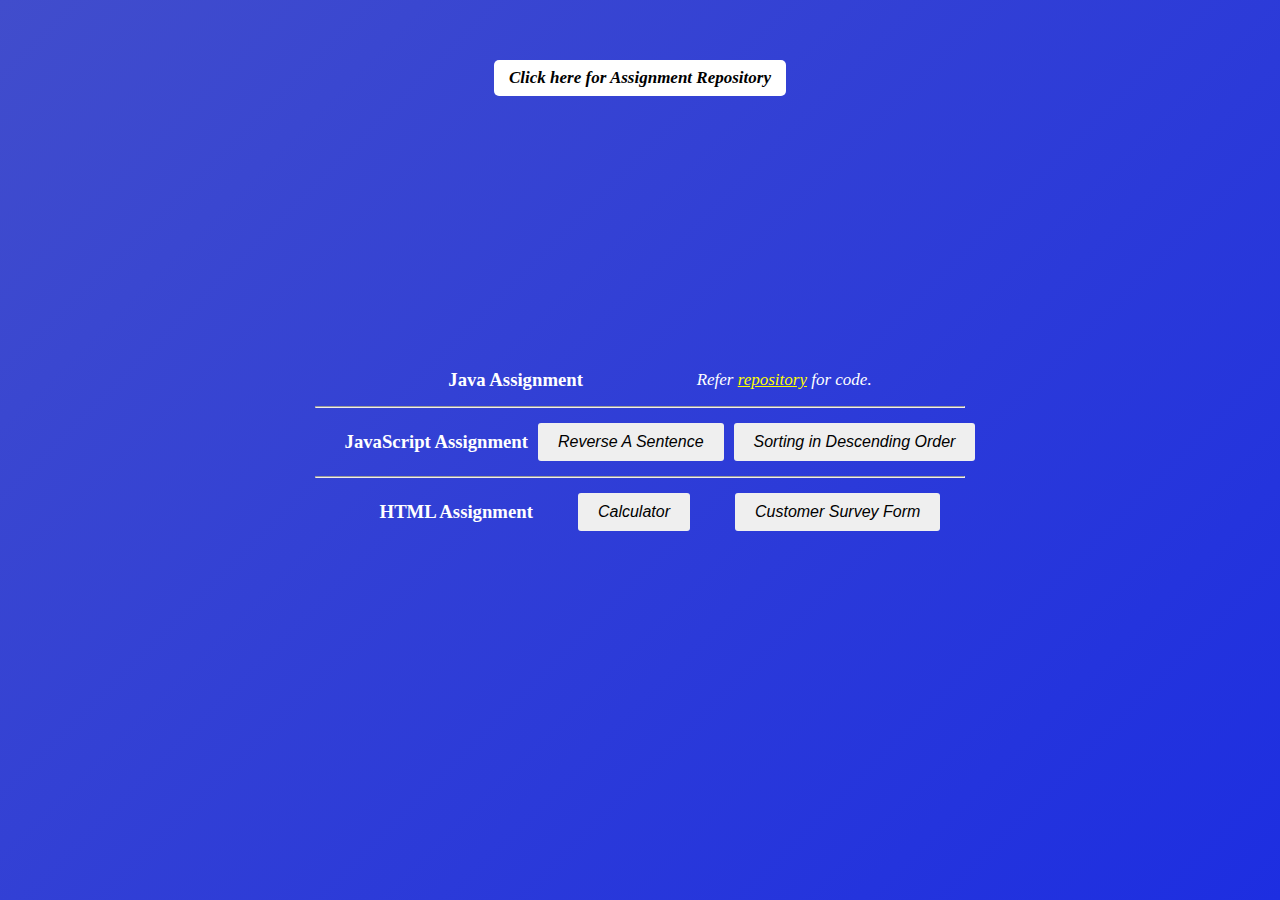
<file: index.html>
<!DOCTYPE html>
<html lang="en">
<head>
    <meta charset="UTF-8">
    <meta name="viewport" content="width=device-width, initial-scale=1.0">
    <title>Cloud Vandana Assignment</title>
    <link rel="stylesheet" href="./style.css">
</head>
<body>
    <div class="container">
        <div>
            <h3>Java Assignment</h3>
            <a href="https://github.com/VamshiRk27/CloudVandana_Assignment_AssociateSoftwareEngineer2023/tree/master/1%20Java/com/org/assignment">Refer <span class="link">repository</span> for code.</a>
        </div>
        <hr>
        <div>
            <h3>JavaScript Assignment</h3>
            <button><a href="./2 JavaScript/A. Reverse Sentence/A ReverseSentence.html">Reverse A Sentence</a></button>
            <button><a href="./2 JavaScript/B. Descending Sorting/B Descending Sorting.html">Sorting in Descending Order</a></button>
        </div>
        <hr>
        <div>
            <h3>HTML Assignment</h3>
            <button><a href="./3 HTML/Calculator/index.html">Calculator</a></button>
            <button><a href="./3 HTML/Customer Survey Form/index.html">Customer Survey Form</a></button>
        </div>
    </div>
    <div class="repo">
        <a href="https://github.com/VamshiRk27/CloudVandana_Assignment_AssociateSoftwareEngineer2023">Click here for Assignment Repository</a>
    </div>
</body>
</html>
</file>
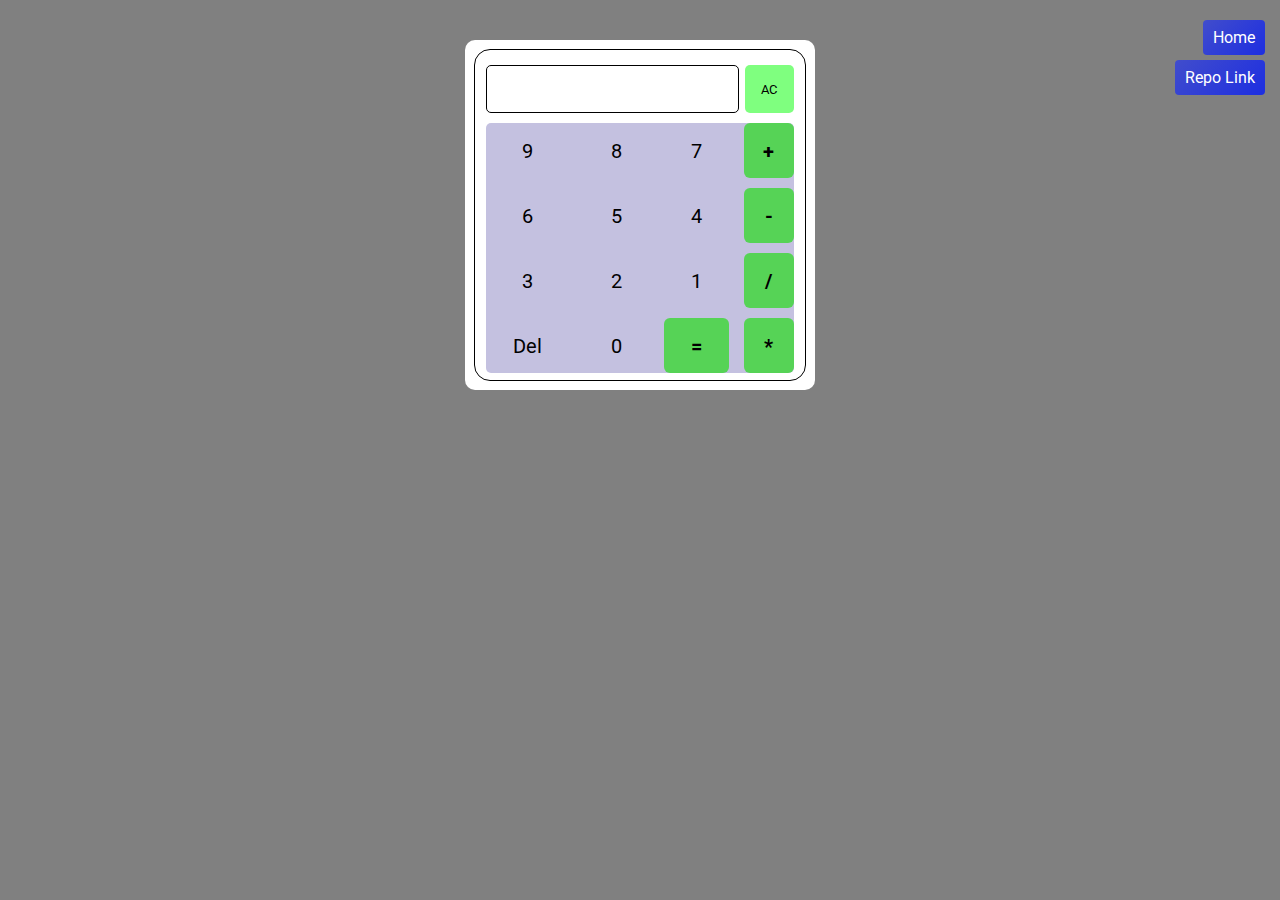
<file: 3 HTML/Calculator/index.html>
<!DOCTYPE html>
<html lang="en">
<head>
    <meta charset="UTF-8">
    <meta name="viewport" content="width=device-width, initial-scale=1.0">
    <title>Calculator</title>
    <link rel="stylesheet" href="./style.css">
    <link href="https://fonts.googleapis.com/css?family=Roboto:100,100italic,300,300italic,regular,italic,500,500italic,700,700italic,900,900italic" rel="stylesheet" />
</head>
<body>
    <div class="container">
        <div class="wrapper">
            <div class="top">
                <div id="displayValue"></div>
                <button class="allClear">AC</button>
            </div>
            <div class="bottom">
                <div class="number">9</div>
                <div class="number">8</div>
                <div class="number">7</div>
                <div class="operation" id="add">+</div>
                <div class="number">6</div>
                <div class="number">5</div>
                <div class="number">4</div>
                <div class="operation" id="sub">-</div>
                <div class="number">3</div>
                <div class="number">2</div>
                <div class="number">1</div>
                <div class="operation" id="div">/</div>
                <div id="del">Del</div>
                <div class="number">0</div>
                <div class="operation" id="equals">=</div>
                <div class="operation" id="mul">*</div>
            </div>
        </div>
    </div>
    <div class="home">
        <a href="/index.html">Home</a>
    </div>
    <div class="repo">
        <a href="https://github.com/VamshiRk27/CloudVandana_Assignment_AssociateSoftwareEngineer2023/tree/master/3%20HTML/Calculator">Repo Link</a>
    </div>
    
    <script src="./script.js"></script>
</body>
</html>
</file>
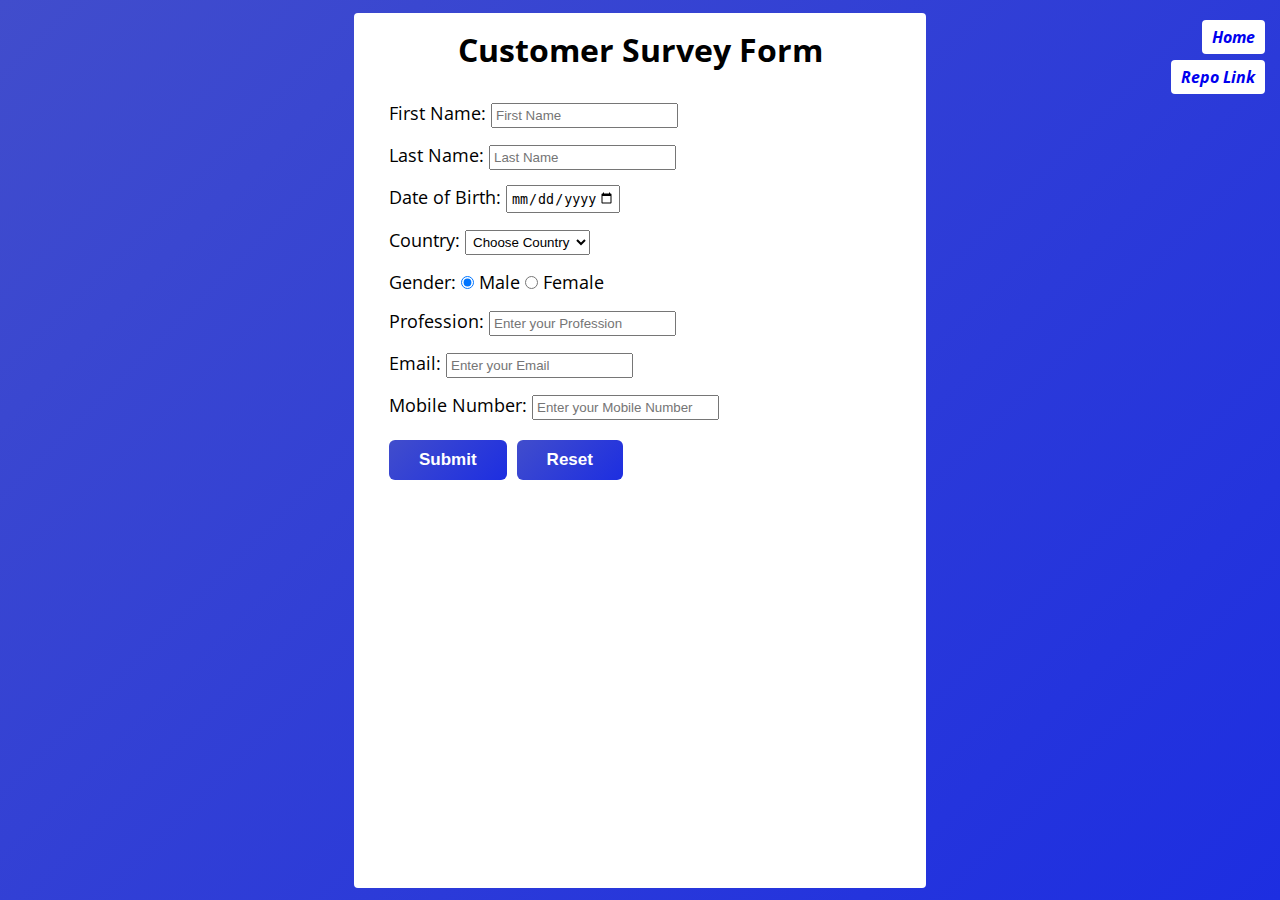
<file: 3 HTML/Customer Survey Form/index.html>
<!DOCTYPE html>
<html lang="en">
<head>
    <meta charset="UTF-8">
    <meta name="viewport" content="width=device-width, initial-scale=1.0">
    <title>Customer Survey Form</title>
    <link rel="stylesheet" href="./style.css">
    <link href="https://fonts.googleapis.com/css?family=Open+Sans:300,regular,500,600,700,800,300italic,italic,500italic,600italic,700italic,800italic" rel="stylesheet"/>
</head>
<body>
    <div class="form-container">
        <form action="./script.js" method="post" id="survey">
            <h1>Customer Survey Form</h1>
            <!-- First Name -->
            <div>
                <Label for="firstName">First Name: 
                    <input type="text" name="firstName" class="firstName" id="firstName" placeholder="First Name" required/>
                </Label>
            </div>
            <!-- Last Name -->
            <div>
                <Label for="lastName">Last Name: 
                    <input type="text" name="lastName" id="lastName" placeholder="Last Name" required/>
                </Label>
            </div>
            <!-- Date of Birth -->
            <div>
                <Label for="dob">Date of Birth: 
                    <input type="date" id="dob" min="1980-01-01" max="2018-01-01" required/>
                </Label>
            </div>
            <!-- Country -->
            <div>
                <Label for="country">Country: 
                    <select name="country" id="country" autocomplete="on">
                        <option value="" selected disabled>Choose Country</option>
                        <option value="INDIA">INDIA</option>
                        <option value="USA">USA</option>
                        <option value="AUSTRALIA">AUSTRALIA</option>
                        <option value="SRI LANKA">SRI LANKA</option>
                        <option value="BANGLADESH">BANGLADESH</option>
                    </select>
                </Label>
            </div>
            <!-- Gender -->
            <div>
                <Label for="gender">Gender: 
                    <input type="radio" id="male" name="gender" value="male" checked>
                    <Label for="male">Male</Label>
                    <input type="radio" id="female" name="gender" value="female">
                    <Label for="female">Female</Label>
                </Label>
            </div>
            <!-- Profession -->
            <div>
                <Label for="profession">Profession: 
                    <input type="text" id="profession" name="profession" placeholder="Enter your Profession" required>
                </Label>
            </div>
            <!-- Email -->
            <div>
                <Label for="email">Email: 
                    <input type="email" id="email" name="email" placeholder="Enter your Email" autocomplete="off" required>
                </Label>
            </div>
            <!-- Enter our Mobile Number -->
            <div>
                <Label for="mobile">Mobile Number:  
                    <input type="tel" id="mobile" name="mobile" placeholder="Enter your Mobile Number" required/>
                </Label>
            </div>
            <!-- Buttons -->
            <div class="buttons-div">
                <button type="submit" class="button">Submit</button>
                <input type="reset" class="button"/>
            </div>
        </form>
    </div>

    <div class="home">
        <a href="/index.html">Home</a>
    </div>
    <div class="repo">
        <a href="https://github.com/VamshiRk27/CloudVandana_Assignment_AssociateSoftwareEngineer2023/tree/master/3%20HTML/Customer%20Survey%20Form">Repo Link</a>
    </div>
    <script src="./script.js"></script>
</body>
</html>
</file>
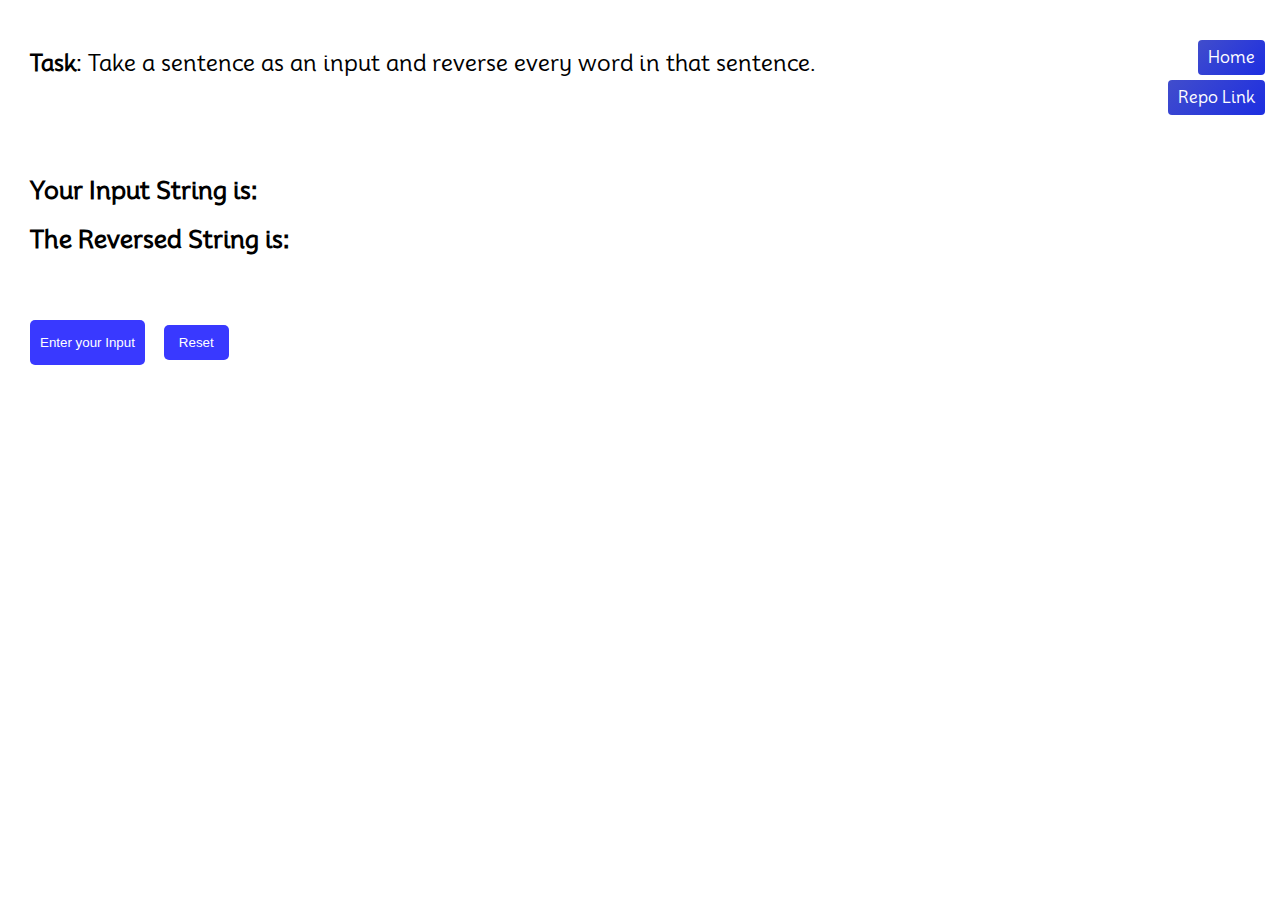
<file: 2 JavaScript/A. Reverse Sentence/A ReverseSentence.html>
<!DOCTYPE html>
<html lang="en">
<head>
    <meta charset="UTF-8">
    <meta name="viewport" content="width=device-width, initial-scale=1.0">
    <title>Reverse Sentence</title>
    <link rel="stylesheet" href="./A ReverseSentence.css">
    <link href="https://fonts.googleapis.com/css?family=Mooli:regular" rel="stylesheet" />
</head>
<body>
    <p class="task">
        <span>Task</span>: Take a sentence as an input and reverse every word in that sentence.
    </p>
    <div class="question">
        <h2>Your Input String is:</h2>
        <p class="question"></p>
    </div>
    <div class="ans">
        <h2>The Reversed String is:</h2>
        <p class="ans"></p>
    </div>
    <p id="ans"></p>
    <div class="buttons">
        <button id="prompt">
            Enter your Input
        </button>
        <button id="reset">
            Reset
        </button>
    </div>

    <div class="home">
        <a href="/index.html">Home</a>
    </div>
    <div class="repo">
        <a href="https://github.com/VamshiRk27/CloudVandana_Assignment_AssociateSoftwareEngineer2023/tree/master/2%20JavaScript/A.%20Reverse%20Sentence">Repo Link</a>
    </div>

    <script src="./A ReverseSentence.js"></script>
</body>
</html>
</file>
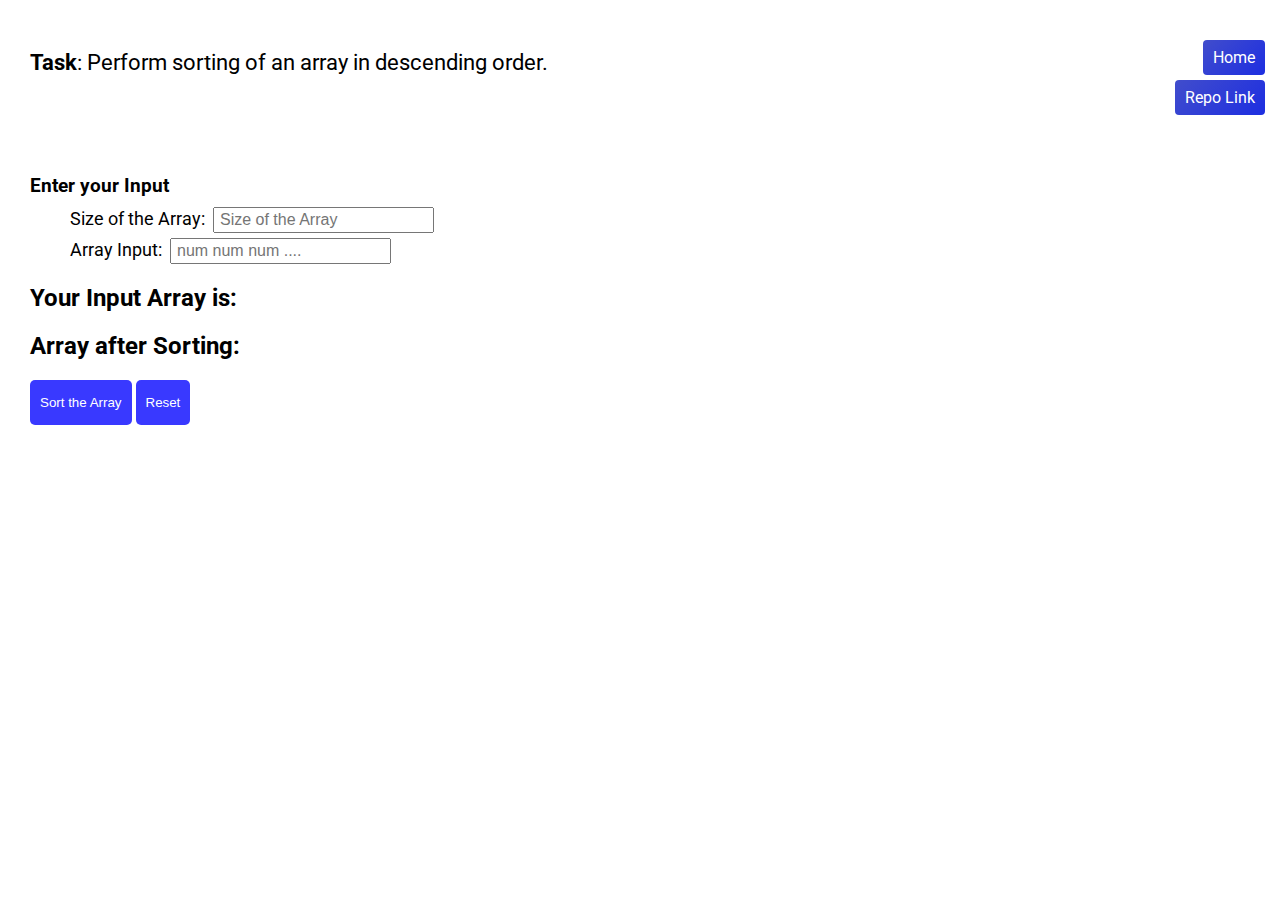
<file: 2 JavaScript/B. Descending Sorting/B Descending Sorting.html>
<!DOCTYPE html>
<html lang="en">
<head>
    <meta charset="UTF-8">
    <meta name="viewport" content="width=device-width, initial-scale=1.0">
    <title>Descending Sorting</title>
    <link rel="stylesheet" type="text/css" href="./B Descending Sorting.css">
    <link href="https://fonts.googleapis.com/css?family=Roboto:100,100italic,300,300italic,regular,italic,500,500italic,700,700italic,900,900italic" rel="stylesheet"/>
</head>
<body>
    <p class="task">
        <span>Task</span>: Perform sorting of an array in descending order.
    </p>
    <div class="input">
        <h3>Enter your Input</h3>
        <label>Size of the Array: &nbsp;<input id="array-size" type="number" placeholder="Size of the Array"></label>
        <label>Array Input: &nbsp;<input id="array" type="text" placeholder="num num num ...." inputmode="numeric"></label>
    </div>
    <div class="question">
        <h2>Your Input Array is:</h2>
        <p class="question"></p>
    </div>
    <div class="ans">
        <h2>Array after Sorting:</h2>
        <p class="ans"></p>
    </div>
    <div class="buttons">
        <button id="sort">
            Sort the Array
        </button>
        <button id="reset">
            Reset
        </button>
    </div>

    <div class="home">
        <a href="/index.html">Home</a>
    </div>
    <div class="repo">
        <a href="https://github.com/VamshiRk27/CloudVandana_Assignment_AssociateSoftwareEngineer2023/tree/master/2%20JavaScript/B.%20Descending%20Sorting">Repo Link</a>
    </div>
    <script src="./B Descending Sorting.js"></script>
</body>
</html>
</file>
<file: style.css>
*{
    margin: 0;
    padding: 0;
}
body{
    width: 100vw;
    height: 100vh;
    background: linear-gradient(135deg,rgb(65, 77, 204),rgb(29, 46, 225));
    display: flex;
    flex-direction: column;
    justify-content:space-around;
    align-items: center;
}
div.container{
    color: white;
    height: fit-content;
    width: fit-content;
    justify-content:center;
    > div{
        width: 100%;
        margin: 10px 20px;
        padding: 5px 0;
        display: flex;
        flex-direction: row;
        justify-content: space-evenly;
        align-items: center;
        > a{
            text-decoration: none;
            color: white;
        }
    }
}
h3{
    color: white;
    display: block;
}
button{
    padding: 10px 20px;
    border-radius: 3px;
    border: none;
    > a{
        text-decoration: none;
        color:black;
        font-size: 16px;
    }
}
a{
    font-size: 17px;
    font-style: italic;
}
.link{
    text-decoration: underline;
    color: yellow;
}
div.repo{
    position: fixed;
    top: 60px;
    background:#fff;
    padding: 8px 15px;
    border: none;
    border-radius: 5px;
    > a{
        text-decoration: none;
        font-weight:700;
        color: black;
    }
}
</file>
<file: 3 HTML/Calculator/style.css>
@import url(https://fonts.googleapis.com/css?family=Roboto:100,100italic,300,300italic,regular,italic,500,500italic,700,700italic,900,900italic);
*{
    margin: 0;
    padding: 0;
    font-family: 'Roboto', sans-serif;
}
body{
    background: gray;
    display: flex;
    justify-content: center;
    align-items: center;
}
.container{
    width: 21.875em;
    height: 21.875em;
    background: #fff;
    position: relative;
    top: 2.5em;
    border-radius: 10px;
    display: flex;
    justify-content: center;
    align-items: center;
}
.wrapper{
    width: calc(100% - 30px);
    height: calc(100% - 30px);
    border-radius: 10px;
    outline: 1.15px solid black;
    outline-offset: 5px;
    display: flex;
    flex-direction: column;
    align-items: center;
}
.wrapper > .top{
    width: 96%;
    display: flex;
    flex-direction: row;
    justify-content: space-evenly;
    margin-top: 10px;
}
#displayValue{
    width: 80%;
    height: 26px;
    border: 1.15px solid black;
    padding: 10px 10px;
    border-radius: 5px;
    font-size: 17px;
    display: flex;
    align-items: center;
}
button{
    cursor: pointer;
}
button.allClear{
    width: 50px;
    padding: 5px 10px;
    border: none;
    border-radius: 5px;
    margin-left: 6px;
    background: rgb(127, 255, 127);
}

.bottom{
    margin-top: 10px;
    display: grid;
    height: calc(100% - 70px);
    width: 96%;
    grid-template-columns: auto auto auto 50px;
    gap:10px 15px;
    border-radius: 5px;
    background: #c4c1e0;
}
.bottom > div{
    display: grid;
    place-items: center;
    cursor: pointer;
    border-radius: 6px;
    font-size: 20px;
    
}
.bottom > div:hover{
    background: #7c73e6;
}
.operation{
    font-weight: bolder;
    background: rgb(86, 211, 86);
}

div.home,div.repo{
    background: linear-gradient(135deg,rgb(65, 77, 204),rgb(29, 46, 225));
    border-radius: 4px;
    border: none;
    padding:8px 10px;
    position: fixed;
    top: 20px;
    right: 15px;
    > a{
        text-decoration: none;
        color: white;
    }
}
div.repo{
    top: 60px;
}
</file>
<file: 3 HTML/Customer Survey Form/style.css>
@import url(https://fonts.googleapis.com/css?family=Open+Sans:300,regular,500,600,700,800,300italic,italic,500italic,600italic,700italic,800italic);
*{
    margin: 0;
    padding: 0;
    box-sizing: content-box;
}
body{
    width: 100vw;
    height: 100vh;
    background: linear-gradient(135deg,rgb(65, 77, 204),rgb(29, 46, 225));
    display: flex;
    justify-content:center;
    align-items: center;
    font-family: 'Open Sans',sans-serif;
}
.form-container{
    background: #fff;
    border: none;
    border-radius: 4px;
    height: 95%;
    width: 40vw;
    padding: 10px 30px;
    > form{
        >h1 {
            text-align: center;
            margin: 5px auto 25px;
        }
        > div{
            margin: 5px 0 0;
            padding: 5px;
            font-size: 18px;
            display: flex;
            align-items: center;
        }
        & input,& select{
            padding: 3px;
        }
        & input#country_code{
            width: 20px;
        }
        > div:last-child{
            margin-top: 10px;
        }
    } 
}
.buttons-div{
    width: 100%;
    > .button{
        padding: 10px 30px;
        margin-right: 10px;
        border-radius:6px;
        border: none;
        background: linear-gradient(135deg,rgb(65, 77, 204),rgb(29, 46, 225));
        color: white;
        font-size: 17px;
        font-weight: bold;
        cursor: pointer;
    }
}

div.home,div.repo{
    background: white;
    border-radius: 4px;
    border: none;
    padding:6px 10px;
    position: fixed;
    top: 20px;
    right: 15px;
    > a{
        font-weight: bold;
        font-style: italic;
        text-decoration: none;
        color: linear-gradient(135deg,rgb(65, 77, 204),rgb(29, 46, 225));
    }
}
div.repo{
    top: 60px;
}
</file>
<file: 2 JavaScript/A. Reverse Sentence/A ReverseSentence.css>
@import url(https://fonts.googleapis.com/css?family=Mooli:regular);
*{
    margin: 0;
    padding: 0;
}
body{
    padding:50px 30px;
    font-family: 'Mooli',sans-serif;
}
div{
    margin: 20px auto;
}
div.question{
    width: 100%;
}
h2{
    display: inline;
}
p{
    display: inline;
    font-size: 22px;
    margin-left: 20px;
}
p.task{
    display: block;
    margin: 0;
    margin-bottom: 100px;
    > span{
        font-weight: bold;
    }
}
button{
    background: rgb(57, 57, 255);
    border: none;
    border-radius: 5px;
    padding: 15px 10px;
    color: white;
    cursor: pointer;
}
button#reset{
    padding: 10px 15px;
    margin-left: 15px;
}

div.home,div.repo{
    background: linear-gradient(135deg,rgb(65, 77, 204),rgb(29, 46, 225));
    border-radius: 4px;
    border: none;
    padding:8px 10px;
    position: fixed;
    top: 20px;
    right: 15px;
    > a{
        text-decoration: none;
        color: white;
    }
}
div.repo{
    top: 60px;
}
</file>
<file: 2 JavaScript/B. Descending Sorting/B Descending Sorting.css>
@import url(https://fonts.googleapis.com/css?family=Roboto:100,100italic,300,300italic,regular,italic,500,500italic,700,700italic,900,900italic);

*{
    margin: 0;
    padding: 0;
}
body{
    padding:50px 30px;
    font-family: 'Roboto',sans-serif;
}
div{
    margin: 20px auto;
}
div.question{
    width: 100%;
}
h2{
    display: inline;
}
p{
    display: inline;
    font-size: 22px;
    margin-left: 20px;
}
p.task{
    display: block;
    margin: 0;
    margin-bottom: 100px;
    > span{
        font-weight: bold;
    }
}
button{
    background: rgb(57, 57, 255);
    border: none;
    border-radius: 5px;
    padding: 15px 10px;
    color: white;
    cursor: pointer;
    width: fit-content;
}
div.input{
    display: flex;
    flex-direction: column;
    > h3{
        margin-bottom: 5px;
    }
    > label{
        font-size: 18px;
        margin:5px 0 0 40px;
        > input{
            padding: 2px 5px;
            font-size: 16px;
        }
    }
}

div.home,div.repo{
    background: linear-gradient(135deg,rgb(65, 77, 204),rgb(29, 46, 225));
    border-radius: 4px;
    border: none;
    padding:8px 10px;
    position: fixed;
    top: 20px;
    right: 15px;
    > a{
        text-decoration: none;
        color: white;
    }
}
div.repo{
    top: 60px;
}
</file>
